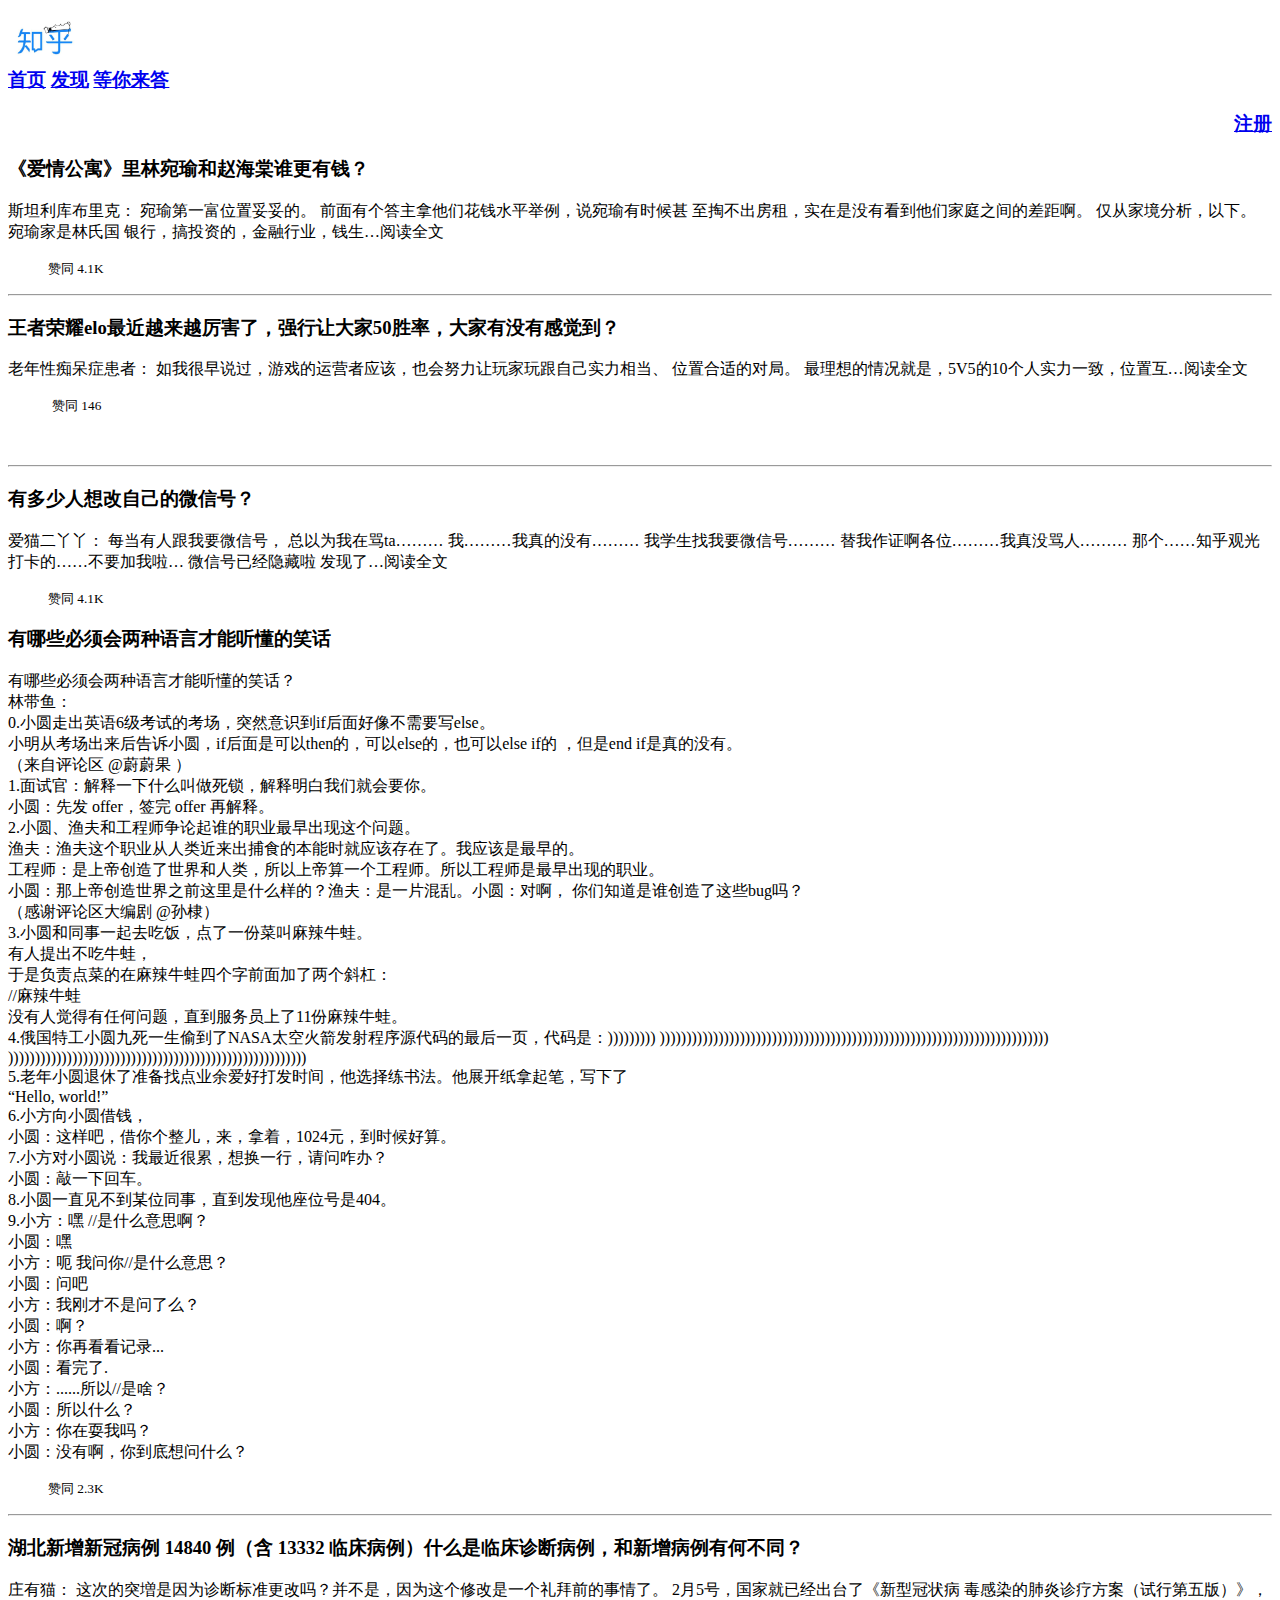
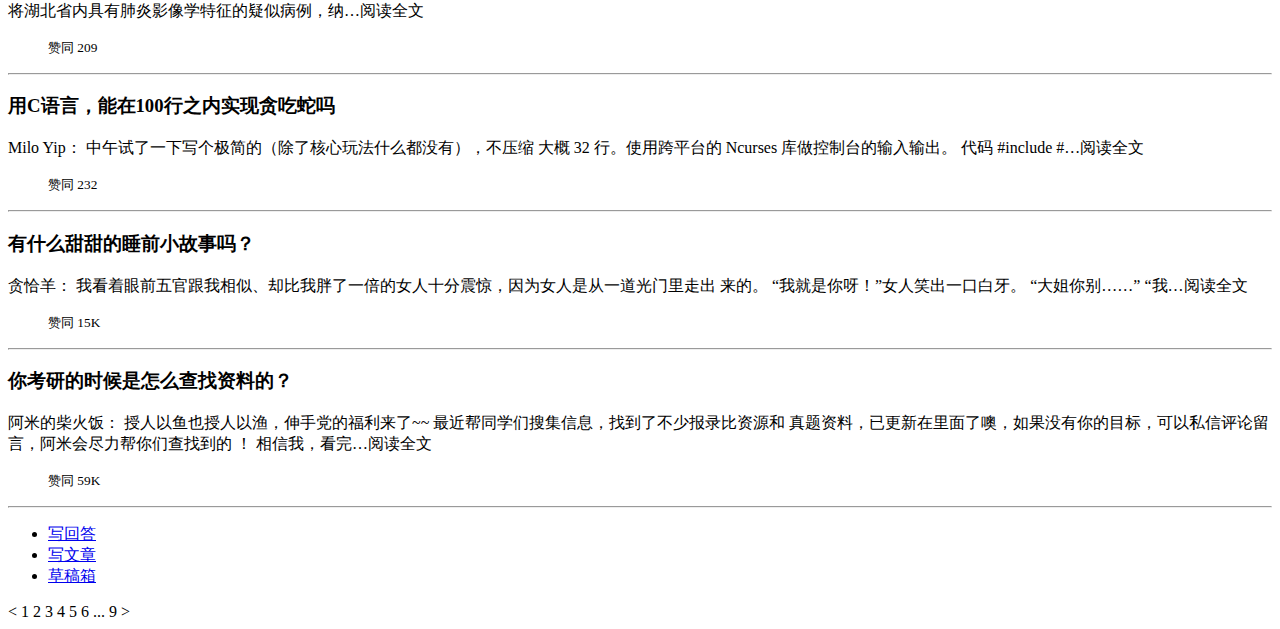
<file: lab2/index.html>
<!DOCTYPE html>
<html lang="en">
<head>
    <meta charset="UTF-8">
    <meta name="viewport" content="width=device-width, initial-scale=1.0">
    <title>知乎</title>
</head>
<body>
<header>
    <nav>
        <h3><a href="https://www.zhihu.com/">
            <img src="../lab1/images/zhihu_logo.jpeg" width="70" height="43">
        </a>
            <div>
                <a href="https://www.zhihu.com/">首页</a>
                <a href="https://www.zhihu.com/">发现</a>
                <a href="https://www.zhihu.com/">等你来答</a>
            </div>
        </h3>
        <div>
            <div>
                <h3 align=" right "><a href="register.html">注册</a></h3>
            </div>
        </div>
    </nav>
</header>

<section>
    <h3>《爱情公寓》里林宛瑜和赵海棠谁更有钱？</h3>
    <p>
        斯坦利库布里克： 宛瑜第一富位置妥妥的。 前面有个答主拿他们花钱水平举例，说宛瑜有时候甚
        至掏不出房租，实在是没有看到他们家庭之间的差距啊。 仅从家境分析，以下。 宛瑜家是林氏国
        银行，搞投资的，金融行业，钱生…阅读全文
    <blockquote>
        <small>赞同 4.1K​ </small>
    </blockquote>
</section>
<hr>

<section>
    <h3>王者荣耀elo最近越来越厉害了，强行让大家50胜率，大家有没有感觉到？</h3>
    <p>
        老年性痴呆症患者： 如我很早说过，游戏的运营者应该，也会努力让玩家玩跟自己实力相当、
        位置合适的对局。 最理想的情况就是，5V5的10个人实力一致，位置互…阅读全文​<br>
    <blockquote>
        ​       <small>赞同 146 </small>
    </blockquote>

    ​</p>
</section>
<hr>
<section>
    <h3>有多少人想改自己的微信号？</h3>
    <p>
        爱猫二丫丫： 每当有人跟我要微信号， 总以为我在骂ta……… 我………我真的没有……… 我学生找我要微信号………
        替我作证啊各位………我真没骂人……… 那个……知乎观光打卡的……不要加我啦…
        微信号已经隐藏啦 发现了…阅读全文​<br>
    <blockquote>
        <small>赞同 4.1K​</small>
    </blockquote>
    </p>
</section>

<section>
    <h3>有哪些必须会两种语言才能听懂的笑话</h3>
    <p>
        有哪些必须会两种语言才能听懂的笑话？<br>
        林带鱼：<br>
        0.小圆走出英语6级考试的考场，突然意识到if后面好像不需要写else。<br>
        小明从考场出来后告诉小圆，if后面是可以then的，可以else的，也可以else if的
        ，但是end if是真的没有。<br>
        （来自评论区 @蔚蔚果 ）<br>
        1.面试官：解释一下什么叫做死锁，解释明白我们就会要你。<br>
        小圆：先发 offer，签完 offer 再解释。<br>
        2.小圆、渔夫和工程师争论起谁的职业最早出现这个问题。<br>
        渔夫：渔夫这个职业从人类近来出捕食的本能时就应该存在了。我应该是最早的。<br>
        工程师：是上帝创造了世界和人类，所以上帝算一个工程师。所以工程师是最早出现的职业。<br>
        小圆：那上帝创造世界之前这里是什么样的？渔夫：是一片混乱。小圆：对啊，
        你们知道是谁创造了这些bug吗？<br>
        （感谢评论区大编剧 @孙棣）<br>
        3.小圆和同事一起去吃饭，点了一份菜叫麻辣牛蛙。<br>
        有人提出不吃牛蛙，<br>
        于是负责点菜的在麻辣牛蛙四个字前面加了两个斜杠：<br>
        //麻辣牛蛙<br>
        没有人觉得有任何问题，直到服务员上了11份麻辣牛蛙。<br>
        4.俄国特工小圆九死一生偷到了NASA太空火箭发射程序源代码的最后一页，代码是：)))))))))
        )))))))))))))))))))))))))))))))))))))))))))))))))))))))))))))))))))))))))
        ))))))))))))))))))))))))))))))))))))))))))))))))))))))))<br>
        5.老年小圆退休了准备找点业余爱好打发时间，他选择练书法。他展开纸拿起笔，写下了<br>
        “Hello, world!”<br>
        6.小方向小圆借钱，<br>
        小圆：这样吧，借你个整儿，来，拿着，1024元，到时候好算。<br>
        7.小方对小圆说：我最近很累，想换一行，请问咋办？<br>
        小圆：敲一下回车。<br>
        8.小圆一直见不到某位同事，直到发现他座位号是404。<br>
        9.小方：嘿 //是什么意思啊？<br>
        小圆：嘿<br>
        小方：呃 我问你//是什么意思？<br>
        小圆：问吧<br>
        小方：我刚才不是问了么？<br>
        小圆：啊？<br>
        小方：你再看看记录...<br>
        小圆：看完了.<br>
        小方：......所以//是啥？<br>
        小圆：所以什么？<br>
        小方：你在耍我吗？<br>
        小圆：没有啊，你到底想问什么？<br>
    <blockquote>
        ​<small>赞同 2.3K​</small>
    </blockquote>
    </p>
</section>
<hr>

<section>
    <h3>湖北新增新冠病例 14840 例（含 13332 临床病例）什么是临床诊断病例，和新增病例有何不同？</h3>
    <p>
        庄有猫： 这次的突増是因为诊断标准更改吗？并不是，因为这个修改是一个礼拜前的事情了。 2月5号，国家就已经出台了《新型冠状病
        毒感染的肺炎诊疗方案（试行第五版）》，将湖北省内具有肺炎影像学特征的疑似病例，纳…阅读全文​
    </p>
    <blockquote>
        <small>赞同 209​</small>
    </blockquote>
</section>
<hr>

<section>
    <h3>用C语言，能在100行之内实现贪吃蛇吗</h3>
    <p>
        Milo Yip： 中午试了一下写个极简的（除了核心玩法什么都没有），不压缩
        大概 32 行。使用跨平台的 Ncurses 库做控制台的输入输出。 代码 #include <curses.h> #…阅读全文​
    </p>
    <blockquote>
        <small>赞同 232</small>
    </blockquote>
</section>
<hr>

<section>
    <h3>有什么甜甜的睡前小故事吗？</h3>
    <p>
        贪恰羊： 我看着眼前五官跟我相似、却比我胖了一倍的女人十分震惊，因为女人是从一道光门里走出
        来的。 “我就是你呀！”女人笑出一口白牙。 “大姐你别……” “我…阅读全文​
    </p>
    <blockquote>
        <small>赞同 15K</small>
    </blockquote>
</section>
<hr>

<section>
    <h3>你考研的时候是怎么查找资料的？</h3>
    <p>阿米的柴火饭： 授人以鱼也授人以渔，伸手党的福利来了~~ 最近帮同学们搜集信息，找到了不少报录比资源和
        真题资料，已更新在里面了噢，如果没有你的目标，可以私信评论留言，阿米会尽力帮你们查找到的
        ！ 相信我，看完…阅读全文​</p>
    <blockquote>
        <small>赞同 59K</small>
    </blockquote>
</section>
<hr>

<aside>
    <div>
        <ul>
            <li><a href="https://www.zhihu.com/creator/featured-question/knowled
            ge-plan">写回答</a></li>
            <li><a href="https://zhuanlan.zhihu.com/write">写文章</a></li>
            <li><a href="https://www.zhihu.com/draft?type=answer">草稿箱</a></li>
    </div>
</aside>


< <span>1</span> 2 3 4 5 6 ... 9 >

</body>
</html>
</file>
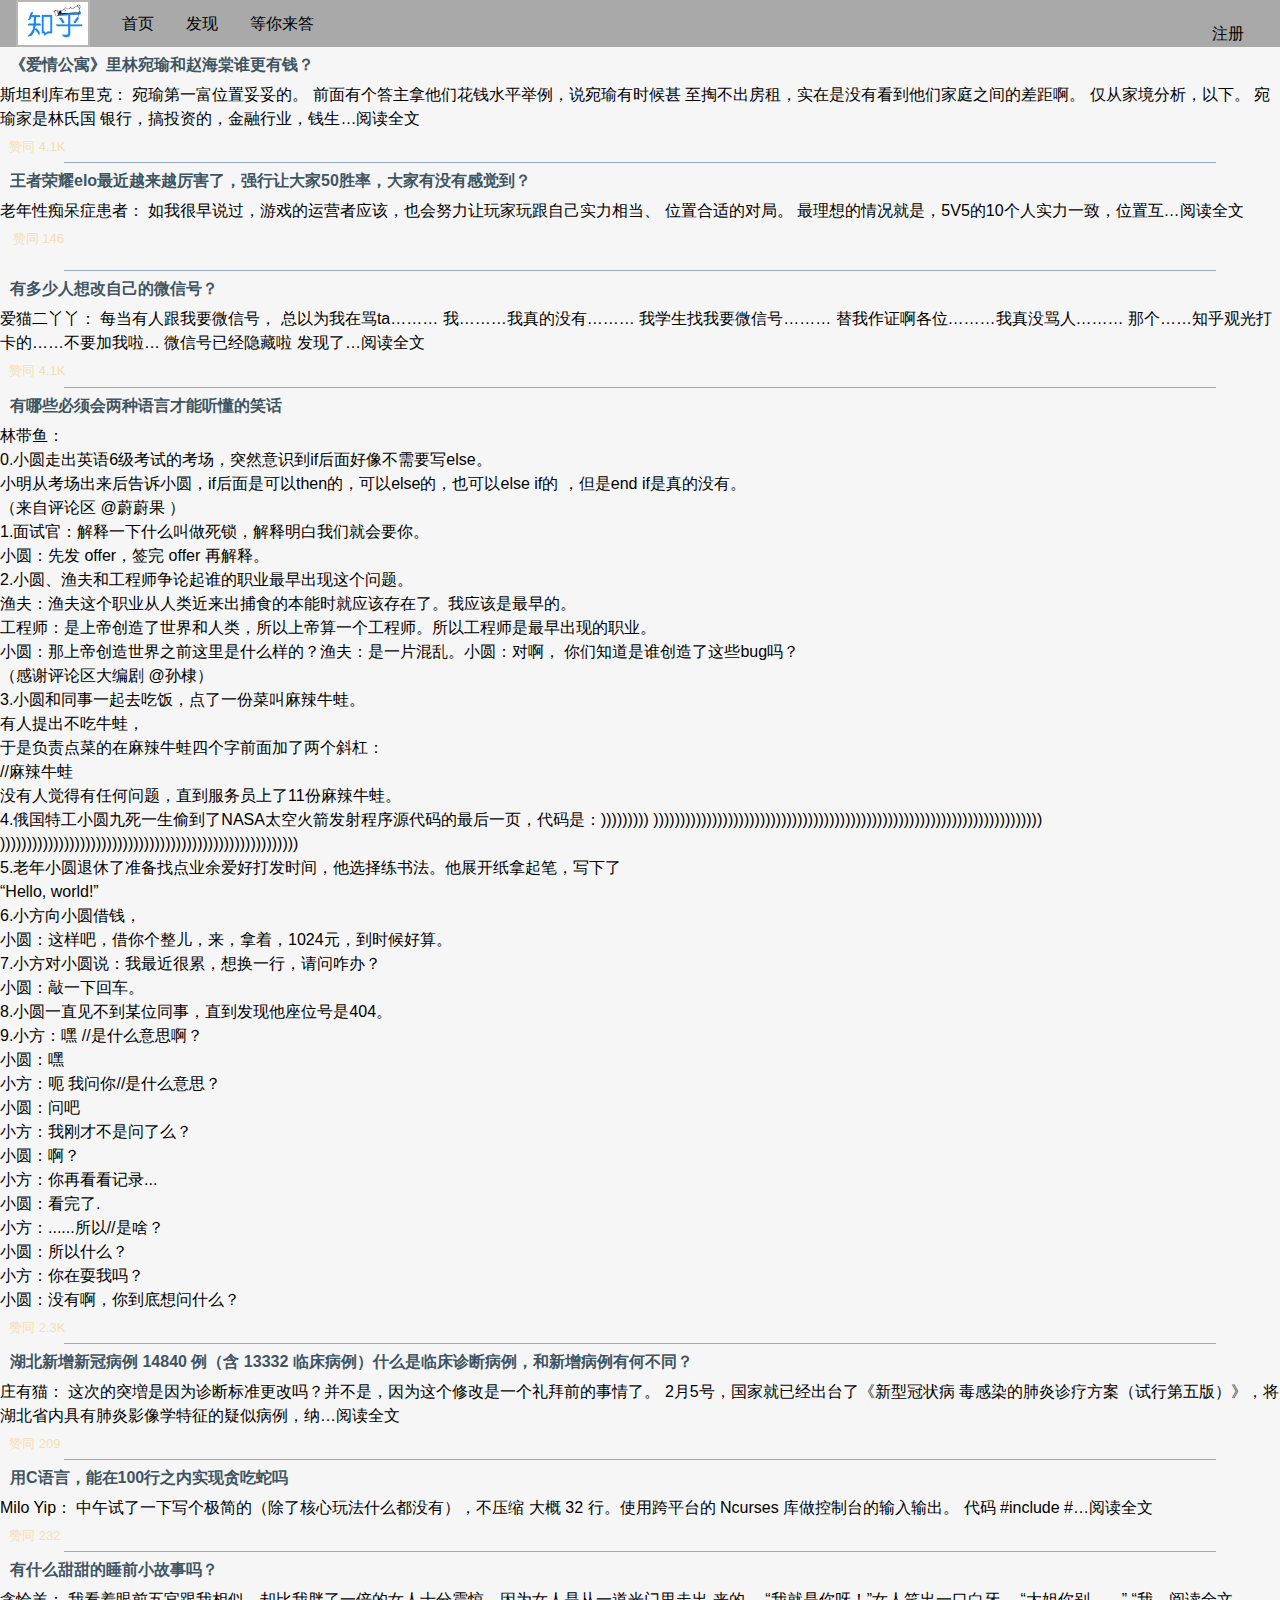
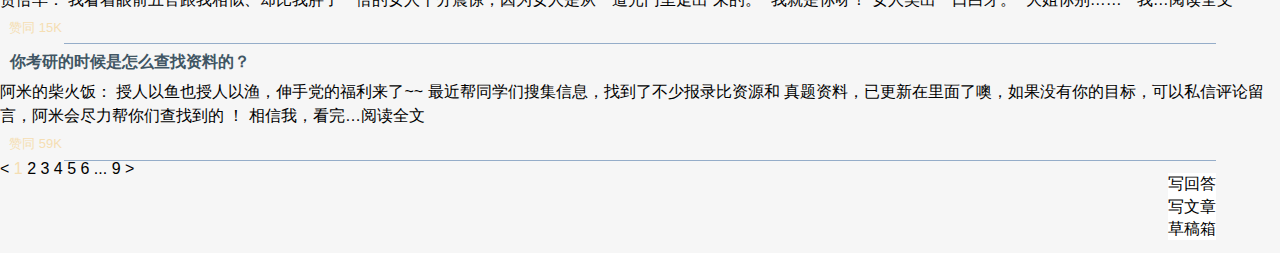
<file: lab3/index.html>
<!DOCTYPE html>
<html lang="en">
<head>
    <meta charset="UTF-8">
    <meta name="viewport" content="width=device-width, initial-scale=1.0">
    <link type="text/css" rel="stylesheet" href="css/reset.css">
    <link type="text/css" rel="stylesheet" href="css/index.css">
    <title>知乎</title>
</head>
<header>
    <div>
        <nav>
            <ul>
                <li class="left">
                    <a href="https://www.zhihu.com/">
                    <img src="../lab3/images/zhihu_logo.jpeg" width="70" height="43">
                    </a>
                </li>
                <li class="left">
                        <a href="https://www.zhihu.com/">首页</a>
                </li>
                <li class="left">
                        <a href="https://www.zhihu.com/">发现</a>
                </li>
                <li class="left">
                        <a href="https://www.zhihu.com/">等你来答</a>
                </li>

                <li class="right">
                    <h3 class="right"><a href="register.html">注册</a></h3>
                </li>
            </ul>
        </nav>
    </div>
</header>
<body>
<div>
<section>
    <h3>《爱情公寓》里林宛瑜和赵海棠谁更有钱？</h3>
    <p>
        斯坦利库布里克： 宛瑜第一富位置妥妥的。 前面有个答主拿他们花钱水平举例，说宛瑜有时候甚
        至掏不出房租，实在是没有看到他们家庭之间的差距啊。 仅从家境分析，以下。 宛瑜家是林氏国
        银行，搞投资的，金融行业，钱生…阅读全文<br>
    <blockquote>
        <small>赞同 4.1K​ </small>
    </blockquote>
    </p>
</section>
</div>
<hr>

<div>
<section>
    <h3>王者荣耀elo最近越来越厉害了，强行让大家50胜率，大家有没有感觉到？</h3>
    <p>
        老年性痴呆症患者： 如我很早说过，游戏的运营者应该，也会努力让玩家玩跟自己实力相当、
        位置合适的对局。 最理想的情况就是，5V5的10个人实力一致，位置互…阅读全文​<br>
    <blockquote>
        ​       <small>赞同 146 </small>
    </blockquote>
    ​</p>
</section>
<hr>
</div>

<div>
<section>
    <h3>有多少人想改自己的微信号？</h3>
    <p>
        爱猫二丫丫： 每当有人跟我要微信号， 总以为我在骂ta……… 我………我真的没有……… 我学生找我要微信号………
        替我作证啊各位………我真没骂人……… 那个……知乎观光打卡的……不要加我啦…
        微信号已经隐藏啦 发现了…阅读全文​<br>
    <blockquote>
        <small>赞同 4.1K​</small>
    </blockquote>
    </p>
</section>
<hr>
</div>

<div>
<section>
    <h3>有哪些必须会两种语言才能听懂的笑话</h3>
    <p>
        林带鱼：<br>
        0.小圆走出英语6级考试的考场，突然意识到if后面好像不需要写else。<br>
        小明从考场出来后告诉小圆，if后面是可以then的，可以else的，也可以else if的
        ，但是end if是真的没有。<br>
        （来自评论区 @蔚蔚果 ）<br>
        1.面试官：解释一下什么叫做死锁，解释明白我们就会要你。<br>
        小圆：先发 offer，签完 offer 再解释。<br>
        2.小圆、渔夫和工程师争论起谁的职业最早出现这个问题。<br>
        渔夫：渔夫这个职业从人类近来出捕食的本能时就应该存在了。我应该是最早的。<br>
        工程师：是上帝创造了世界和人类，所以上帝算一个工程师。所以工程师是最早出现的职业。<br>
        小圆：那上帝创造世界之前这里是什么样的？渔夫：是一片混乱。小圆：对啊，
        你们知道是谁创造了这些bug吗？<br>
        （感谢评论区大编剧 @孙棣）<br>
        3.小圆和同事一起去吃饭，点了一份菜叫麻辣牛蛙。<br>
        有人提出不吃牛蛙，<br>
        于是负责点菜的在麻辣牛蛙四个字前面加了两个斜杠：<br>
        //麻辣牛蛙<br>
        没有人觉得有任何问题，直到服务员上了11份麻辣牛蛙。<br>
        4.俄国特工小圆九死一生偷到了NASA太空火箭发射程序源代码的最后一页，代码是：)))))))))
        )))))))))))))))))))))))))))))))))))))))))))))))))))))))))))))))))))))))))
        ))))))))))))))))))))))))))))))))))))))))))))))))))))))))<br>
        5.老年小圆退休了准备找点业余爱好打发时间，他选择练书法。他展开纸拿起笔，写下了<br>
        “Hello, world!”<br>
        6.小方向小圆借钱，<br>
        小圆：这样吧，借你个整儿，来，拿着，1024元，到时候好算。<br>
        7.小方对小圆说：我最近很累，想换一行，请问咋办？<br>
        小圆：敲一下回车。<br>
        8.小圆一直见不到某位同事，直到发现他座位号是404。<br>
        9.小方：嘿 //是什么意思啊？<br>
        小圆：嘿<br>
        小方：呃 我问你//是什么意思？<br>
        小圆：问吧<br>
        小方：我刚才不是问了么？<br>
        小圆：啊？<br>
        小方：你再看看记录...<br>
        小圆：看完了.<br>
        小方：......所以//是啥？<br>
        小圆：所以什么？<br>
        小方：你在耍我吗？<br>
        小圆：没有啊，你到底想问什么？<br>
    <blockquote>
        ​<small>赞同 2.3K​</small>
    </blockquote>
    </p>
</section>
<hr>
</div>

<div>
<section>
    <h3>湖北新增新冠病例 14840 例（含 13332 临床病例）什么是临床诊断病例，和新增病例有何不同？</h3>
    <p>
        庄有猫： 这次的突増是因为诊断标准更改吗？并不是，因为这个修改是一个礼拜前的事情了。 2月5号，国家就已经出台了《新型冠状病
        毒感染的肺炎诊疗方案（试行第五版）》，将湖北省内具有肺炎影像学特征的疑似病例，纳…阅读全文​
    </p>
    <blockquote>
        <small>赞同 209​</small>
    </blockquote>
</section>
<hr>
</div>

<div>
<section>
    <h3>用C语言，能在100行之内实现贪吃蛇吗</h3>
    <p>
        Milo Yip： 中午试了一下写个极简的（除了核心玩法什么都没有），不压缩
        大概 32 行。使用跨平台的 Ncurses 库做控制台的输入输出。 代码 #include <curses.h> #…阅读全文​
    </p>
    <blockquote>
        <small>赞同 232</small>
    </blockquote>
</section>
<hr>

<section>
    <h3>有什么甜甜的睡前小故事吗？</h3>
    <p>
        贪恰羊： 我看着眼前五官跟我相似、却比我胖了一倍的女人十分震惊，因为女人是从一道光门里走出
        来的。 “我就是你呀！”女人笑出一口白牙。 “大姐你别……” “我…阅读全文​
    </p>
    <blockquote>
        <small>赞同 15K</small>
    </blockquote>
</section>
<hr>
</div>

<div>
<section>
    <h3>你考研的时候是怎么查找资料的？</h3>
    <p>阿米的柴火饭： 授人以鱼也授人以渔，伸手党的福利来了~~ 最近帮同学们搜集信息，找到了不少报录比资源和
        真题资料，已更新在里面了噢，如果没有你的目标，可以私信评论留言，阿米会尽力帮你们查找到的
        ！ 相信我，看完…阅读全文​</p>
    <blockquote>
        <small>赞同 59K</small>
    </blockquote>
</section>
<hr>
<div>

<aside>
    <div>
        <ul>
            <li><a href="https://www.zhihu.com/creator/featured-question/knowled
            ge-plan">写回答</a></li>
            <li><a href="https://zhuanlan.zhihu.com/write">写文章</a></li>
            <li><a href="https://www.zhihu.com/draft?type=answer">草稿箱</a></li>
    </div>
</aside>


< <span>1</span> 2 3 4 5 6 ... 9 >

</body>
</html>
</file>
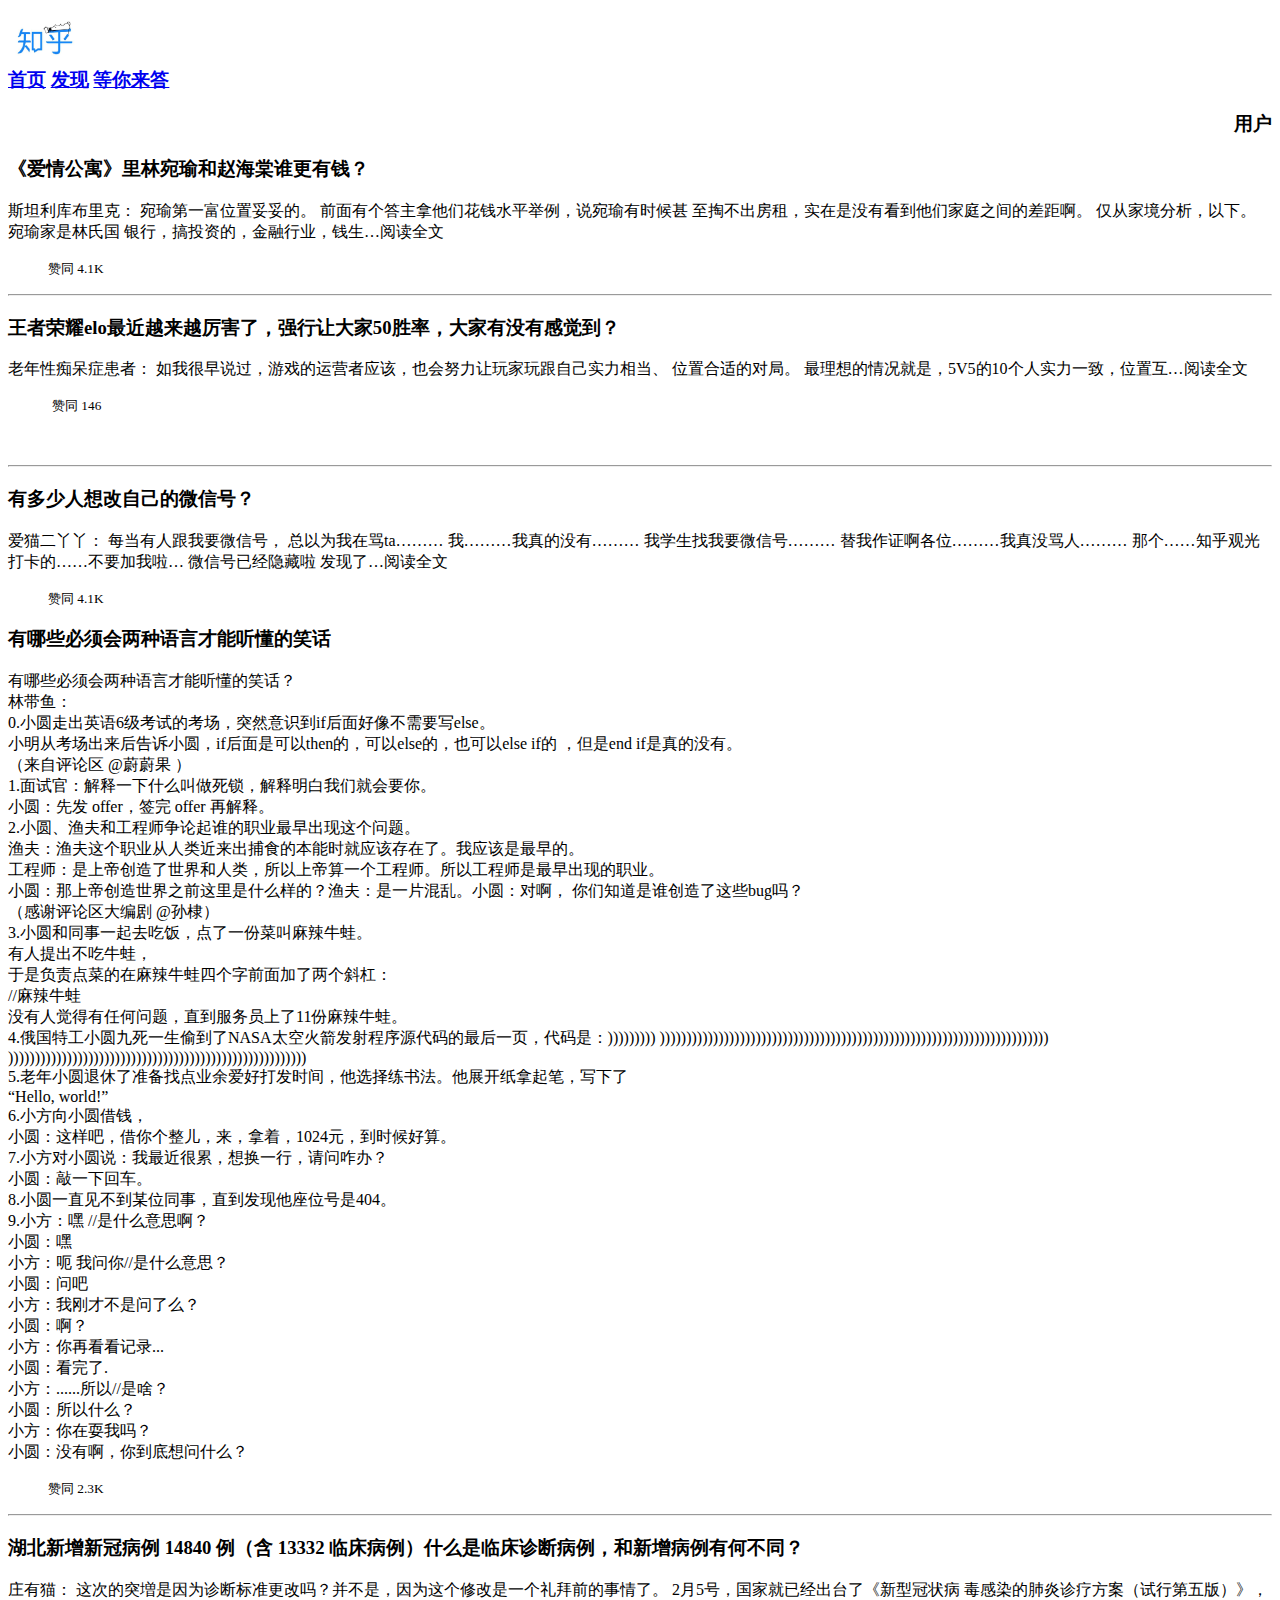
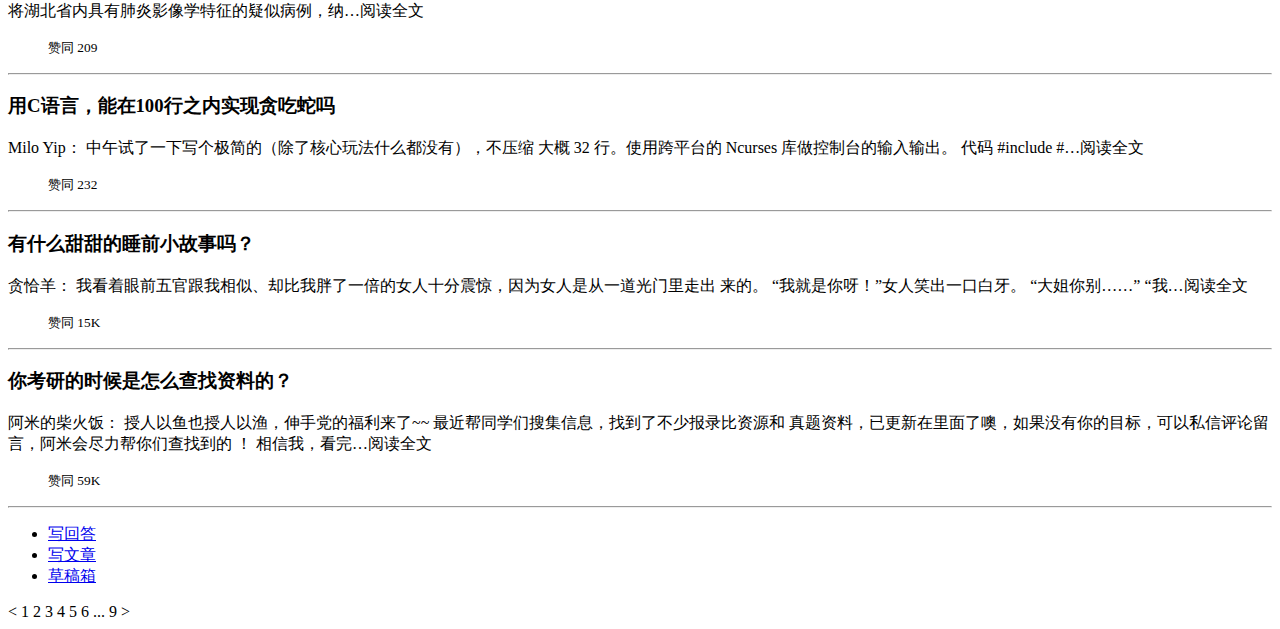
<file: lab1/lab1.html>
<!DOCTYPE html>
<html lang="en">
<head>
    <meta charset="UTF-8">
    <meta name="viewport" content="width=device-width, initial-scale=1.0">
    <title>知乎</title>
</head>
<body>
<header>
    <nav>
        <h3><a href="https://www.zhihu.com/">
            <img src="../lab1/images/zhihu_logo.jpeg" width="70" height="43">
        </a>
            <div>
                <a href="https://www.zhihu.com/">首页</a>
                <a href="https://www.zhihu.com/">发现</a>
                <a href="https://www.zhihu.com/">等你来答</a>
            </div>
        </h3>
        <div>
            <div>
            <h3 align=" right ">用户</h3>
            </div>
        </div>
    </nav>
</header>

<section>
    <h3>《爱情公寓》里林宛瑜和赵海棠谁更有钱？</h3>
    <p>
        斯坦利库布里克： 宛瑜第一富位置妥妥的。 前面有个答主拿他们花钱水平举例，说宛瑜有时候甚
        至掏不出房租，实在是没有看到他们家庭之间的差距啊。 仅从家境分析，以下。 宛瑜家是林氏国
        银行，搞投资的，金融行业，钱生…阅读全文
    <blockquote>
    <small>赞同 4.1K​ </small>
    </blockquote>
</section>
<hr>

<section>
    <h3>王者荣耀elo最近越来越厉害了，强行让大家50胜率，大家有没有感觉到？</h3>
    <p>
        老年性痴呆症患者： 如我很早说过，游戏的运营者应该，也会努力让玩家玩跟自己实力相当、
        位置合适的对局。 最理想的情况就是，5V5的10个人实力一致，位置互…阅读全文​<br>
        <blockquote>
    ​       <small>赞同 146 </small>
        </blockquote>

    ​</p>
</section>
<hr>
<section>
    <h3>有多少人想改自己的微信号？</h3>
    <p>
        爱猫二丫丫： 每当有人跟我要微信号， 总以为我在骂ta……… 我………我真的没有……… 我学生找我要微信号………
        替我作证啊各位………我真没骂人……… 那个……知乎观光打卡的……不要加我啦…
        微信号已经隐藏啦 发现了…阅读全文​<br>
        <blockquote>
           <small>赞同 4.1K​</small>
        </blockquote>
    </p>
</section>

<section>
    <h3>有哪些必须会两种语言才能听懂的笑话</h3>
    <p>
        有哪些必须会两种语言才能听懂的笑话？<br>
        林带鱼：<br>
        0.小圆走出英语6级考试的考场，突然意识到if后面好像不需要写else。<br>
        小明从考场出来后告诉小圆，if后面是可以then的，可以else的，也可以else if的
        ，但是end if是真的没有。<br>
        （来自评论区 @蔚蔚果 ）<br>
        1.面试官：解释一下什么叫做死锁，解释明白我们就会要你。<br>
        小圆：先发 offer，签完 offer 再解释。<br>
        2.小圆、渔夫和工程师争论起谁的职业最早出现这个问题。<br>
        渔夫：渔夫这个职业从人类近来出捕食的本能时就应该存在了。我应该是最早的。<br>
        工程师：是上帝创造了世界和人类，所以上帝算一个工程师。所以工程师是最早出现的职业。<br>
        小圆：那上帝创造世界之前这里是什么样的？渔夫：是一片混乱。小圆：对啊，
        你们知道是谁创造了这些bug吗？<br>
        （感谢评论区大编剧 @孙棣）<br>
        3.小圆和同事一起去吃饭，点了一份菜叫麻辣牛蛙。<br>
        有人提出不吃牛蛙，<br>
        于是负责点菜的在麻辣牛蛙四个字前面加了两个斜杠：<br>
        //麻辣牛蛙<br>
        没有人觉得有任何问题，直到服务员上了11份麻辣牛蛙。<br>
        4.俄国特工小圆九死一生偷到了NASA太空火箭发射程序源代码的最后一页，代码是：)))))))))
        )))))))))))))))))))))))))))))))))))))))))))))))))))))))))))))))))))))))))
        ))))))))))))))))))))))))))))))))))))))))))))))))))))))))<br>
        5.老年小圆退休了准备找点业余爱好打发时间，他选择练书法。他展开纸拿起笔，写下了<br>
        “Hello, world!”<br>
        6.小方向小圆借钱，<br>
        小圆：这样吧，借你个整儿，来，拿着，1024元，到时候好算。<br>
        7.小方对小圆说：我最近很累，想换一行，请问咋办？<br>
        小圆：敲一下回车。<br>
        8.小圆一直见不到某位同事，直到发现他座位号是404。<br>
        9.小方：嘿 //是什么意思啊？<br>
        小圆：嘿<br>
        小方：呃 我问你//是什么意思？<br>
        小圆：问吧<br>
        小方：我刚才不是问了么？<br>
        小圆：啊？<br>
        小方：你再看看记录...<br>
        小圆：看完了.<br>
        小方：......所以//是啥？<br>
        小圆：所以什么？<br>
        小方：你在耍我吗？<br>
        小圆：没有啊，你到底想问什么？<br>
        <blockquote>
            ​<small>赞同 2.3K​</small>
        </blockquote>
    </p>
</section>
<hr>

<section>
    <h3>湖北新增新冠病例 14840 例（含 13332 临床病例）什么是临床诊断病例，和新增病例有何不同？</h3>
    <p>
        庄有猫： 这次的突増是因为诊断标准更改吗？并不是，因为这个修改是一个礼拜前的事情了。 2月5号，国家就已经出台了《新型冠状病
        毒感染的肺炎诊疗方案（试行第五版）》，将湖北省内具有肺炎影像学特征的疑似病例，纳…阅读全文​
    </p>
    <blockquote>
        <small>赞同 209​</small>
    </blockquote>
</section>
<hr>

<section>
    <h3>用C语言，能在100行之内实现贪吃蛇吗</h3>
    <p>
        Milo Yip： 中午试了一下写个极简的（除了核心玩法什么都没有），不压缩
        大概 32 行。使用跨平台的 Ncurses 库做控制台的输入输出。 代码 #include <curses.h> #…阅读全文​
    </p>
    <blockquote>
        <small>赞同 232</small>
    </blockquote>
</section>
<hr>

<section>
    <h3>有什么甜甜的睡前小故事吗？</h3>
    <p>
        贪恰羊： 我看着眼前五官跟我相似、却比我胖了一倍的女人十分震惊，因为女人是从一道光门里走出
        来的。 “我就是你呀！”女人笑出一口白牙。 “大姐你别……” “我…阅读全文​
    </p>
    <blockquote>
        <small>赞同 15K</small>
    </blockquote>
</section>
<hr>

<section>
    <h3>你考研的时候是怎么查找资料的？</h3>
    <p>阿米的柴火饭： 授人以鱼也授人以渔，伸手党的福利来了~~ 最近帮同学们搜集信息，找到了不少报录比资源和
    真题资料，已更新在里面了噢，如果没有你的目标，可以私信评论留言，阿米会尽力帮你们查找到的
        ！ 相信我，看完…阅读全文​</p>
    <blockquote>
        <small>赞同 59K</small>
    </blockquote>
</section>
<hr>

<aside>
    <div>
        <ul>
            <li><a href="https://www.zhihu.com/creator/featured-question/knowled
            ge-plan">写回答</a></li>
            <li><a href="https://zhuanlan.zhihu.com/write">写文章</a></li>
            <li><a href="https://www.zhihu.com/draft?type=answer">草稿箱</a></li>
    </div>
</aside>


< <span>1</span> 2 3 4 5 6 ... 9 >




</body>
</html>
</file>
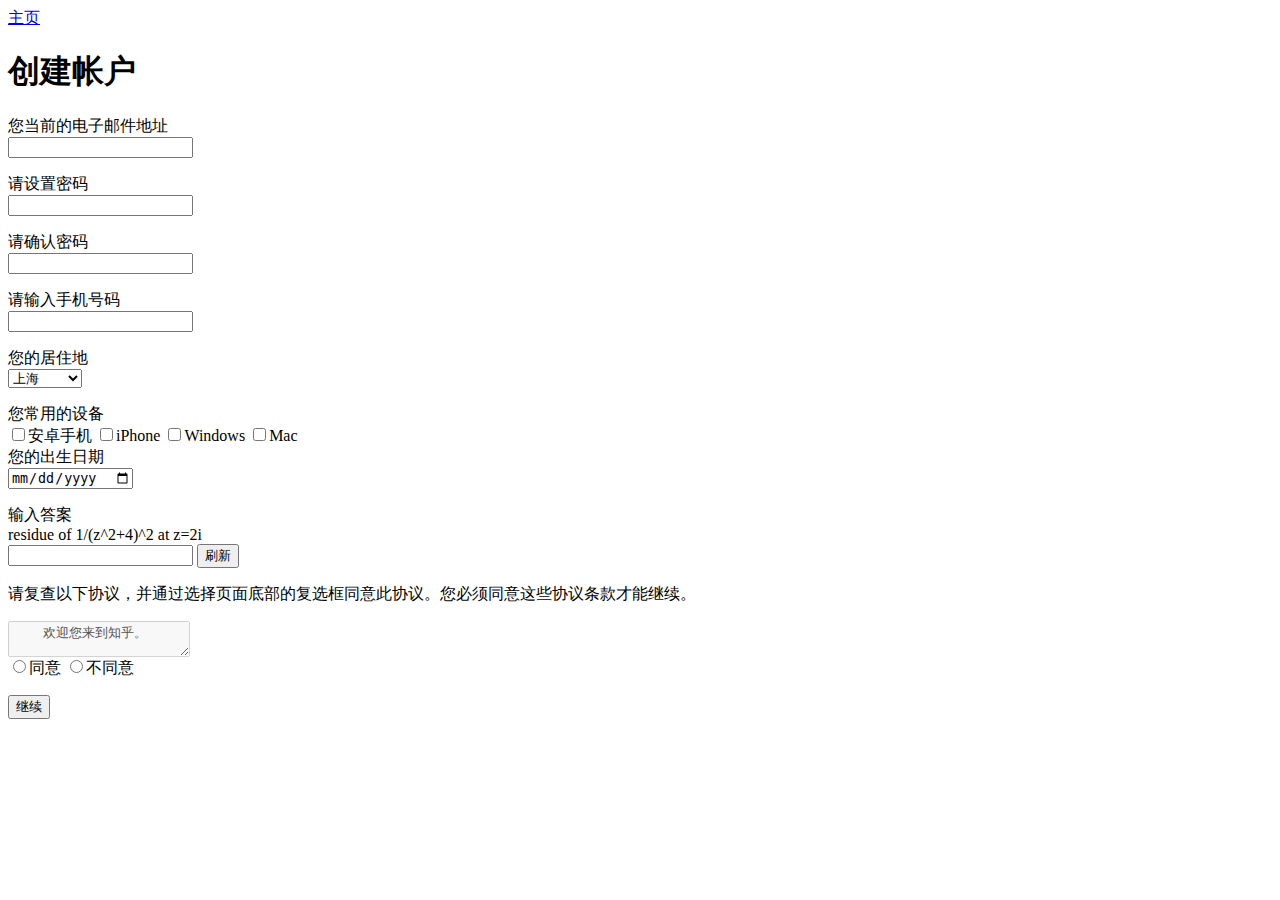
<file: lab2/register.html>
<html>
<head>
    <meta charset="utf8">
    <title>Register</title>
</head>
<body>
<header>
    <nav><a href="index.html">主页</a></nav>
</header>
<h1>创建帐户</h1>

<section>
<form action="#" method="GET">
    <p>
        您当前的电子邮件地址<br>
        <input type="email" name="email" pattern="^([^\x00-\x20\x22\x28\x29\x2c\x2e\x3a-\x3c\x3e\x40\x5b-\x5d\x7f-\xff]
        +|\x22([^\x0d\x22\x5c\x80-\xff]|\x5c[\x00-\x7f])*\x22)(\x2e([^\x00-\x20\x22\x28\x29\x2c\x2e\x3a-\x3c\x3e\x40\x5b
        -\x5d\x7f-\xff]+|\x22([^\x0d\x22\x5c\x80-\xff]|\x5c[\x00-\x7f])*\x22))*\x40([^\x00-\x20\x22\x28\x29\x2c\x2e\x3a-\x
        3c\x3e\x40\x5b-\x5d\x7f-\xff]+|\x5b([^\x0d\x5b-\x5d\x80-\xff]|\x5c[\x00-\x7f])*\x5d)(\x2e([^\x00-\x20\x22\x28\x29\x2c
        \x2e\x3a-\x3c\x3e\x40\x5b-\x5d\x7f-\xff]+|\x5b([^\x0d\x5b-\x5d\x80-\xff]|\x5c[\x00-\x7f])*\x5d))*(\.\w{2,})+$" required>
    </p>
    <p>
        请设置密码<br>
        <input type="password" name="password" pattern="([0-9]|[a-z]|[A-Z]){8,}" required = "required">
    </p>
    <p>
        请确认密码<br>
        <input type="password" name="repassword" pattern="([0-9]|[a-z]|[A-Z]){8,}" required = "required">
    </p>
    <p>
        请输入手机号码<br>
        <input type = "tel" name="tel" pattern="[1][0-9]{10}" required = "required">
    </p>
    <p>
        您的居住地<br>
        <select name = "area">
            <option value ="beijing">北京</option>
            <option value="guangzhou">广州</option>
            <option value="shanghai" selected = "selected" >上海</option>
            <option value="shenzhen">深圳</option>
            <option value="others">其他地方</option>
        </select>
    </p>
    <p>
        您常用的设备<br>
        <input type="checkbox" name="Android" value="Android">安卓手机
        <input type="checkbox" name="iPhone" value="iPhone">iPhone
        <input type="checkbox" name="Windows" value="Windows">Windows
        <input type="checkbox" name="Mac" value="Mac">Mac

        <br>

        您的出生日期<br>
        <input type="date" name="birthday" required = "required" pattern="(?:19|20)[0-9]{2}-(?:(?:0[1-9]|1[0-2])-(?:0[1
                                            -9]|1[0-9]|2[0-9])|(?:(?!02)(?:0[1-9]|1[0-2])-(?:30))|(?:(?:0[13578]|1[02])-31))">
    </p>

    <p>
        输入答案<br>
        residue of 1/(z^2+4)^2 at z=2i<br>
        <input type="text" name="captcha" required = "required">
        <input type="button" value="刷新">
    </p>
    <p>
        请复查以下协议，并通过选择页面底部的复选框同意此协议。您必须同意这些协议条款才能继续。
    </p>
    <textarea disabled="true">
    欢迎您来到知乎。

    请您仔细阅读以下条款，如果您对本协议的任何条款表示异议，您可以选择不进入知乎。当您注册成功，无论是进入知乎，还是在知乎上发布任何内容（即「内容」），均意味着您（即「用户」）完全接受本协议项下的全部条款。

    使用规则
    用户注册成功后，知乎将给予每个用户一个用户帐号及相应的密码，该用户帐号和密码由用户负责保管；用户应当对以其用户帐号进行的所有活动和事件负法律责任。
    用户须对在知乎的注册信息的真实性、合法性、有效性承担全部责任，用户不得冒充他人；不得利用他人的名义发布任何信息；不得恶意使用注册帐号导致其他用户误认；否则知乎有权立即停止提供服务，收回其帐号并由用户独自承担由此而产生的一切法律责任。
    用户直接或通过各类方式（如 RSS 源和站外 API 引用等）间接使用知乎服务和数据的行为，都将被视作已无条件接受本协议全部内容；若用户对本协议的任何条款存在异议，请停止使用知乎所提供的全部服务。
    知乎是一个信息分享、传播及获取的平台，用户通过知乎发表的信息为公开的信息，其他第三方均可以通过知乎获取用户发表的信息，用户对任何信息的发表即认可该信息为公开的信息，并单独对此行为承担法律责任；任何用户不愿被其他第三人获知的信息都不应该在知乎上进行发表。
    用户承诺不得以任何方式利用知乎直接或间接从事违反中国法律以及社会公德的行为，知乎有权对违反上述承诺的内容予以删除。
    用户不得利用知乎服务制作、上载、复制、发布、传播或者转载如下内容：

    反对宪法所确定的基本原则的；
    危害国家安全，泄露国家秘密，颠覆国家政权，破坏国家统一的；
    损害国家荣誉和利益的；
    煽动民族仇恨、民族歧视，破坏民族团结的；
    侮辱、滥用英烈形象，否定英烈事迹，美化粉饰侵略战争行为的；
    破坏国家宗教政策，宣扬邪教和封建迷信的；
    散布谣言，扰乱社会秩序，破坏社会稳定的；
    散布淫秽、色情、赌博、暴力、凶杀、恐怖或者教唆犯罪的；
    侮辱或者诽谤他人，侵害他人合法权益的；
    含有法律、行政法规禁止的其他内容的信息。
    所有用户同意遵守知乎社区管理规定（试行）和知乎视频服务协议（试行）。
    机构用户同意遵守知乎机构号服务协议，以及知乎机构号使用规范（试行）。
    知乎有权对用户使用知乎的情况进行审查和监督，如用户在使用知乎时违反任何上述规定，知乎或授权的人有权要求用户改正或直接采取一切必要的措施（包括但不限于更改或删除用户张贴的内容、暂停或终止用户使用知乎的权利）以减轻用户不当行为造成的影响。
    </textarea>
<br>
<input type="radio" value="agree" name="agree">同意
<input type="radio" value="disagree" name="agree">不同意
<p>
<input type="submit" value="继续" name="continue" formaction="#" formmethod="post">
</p>
</form>
</section>
</body>
</html>
</file>
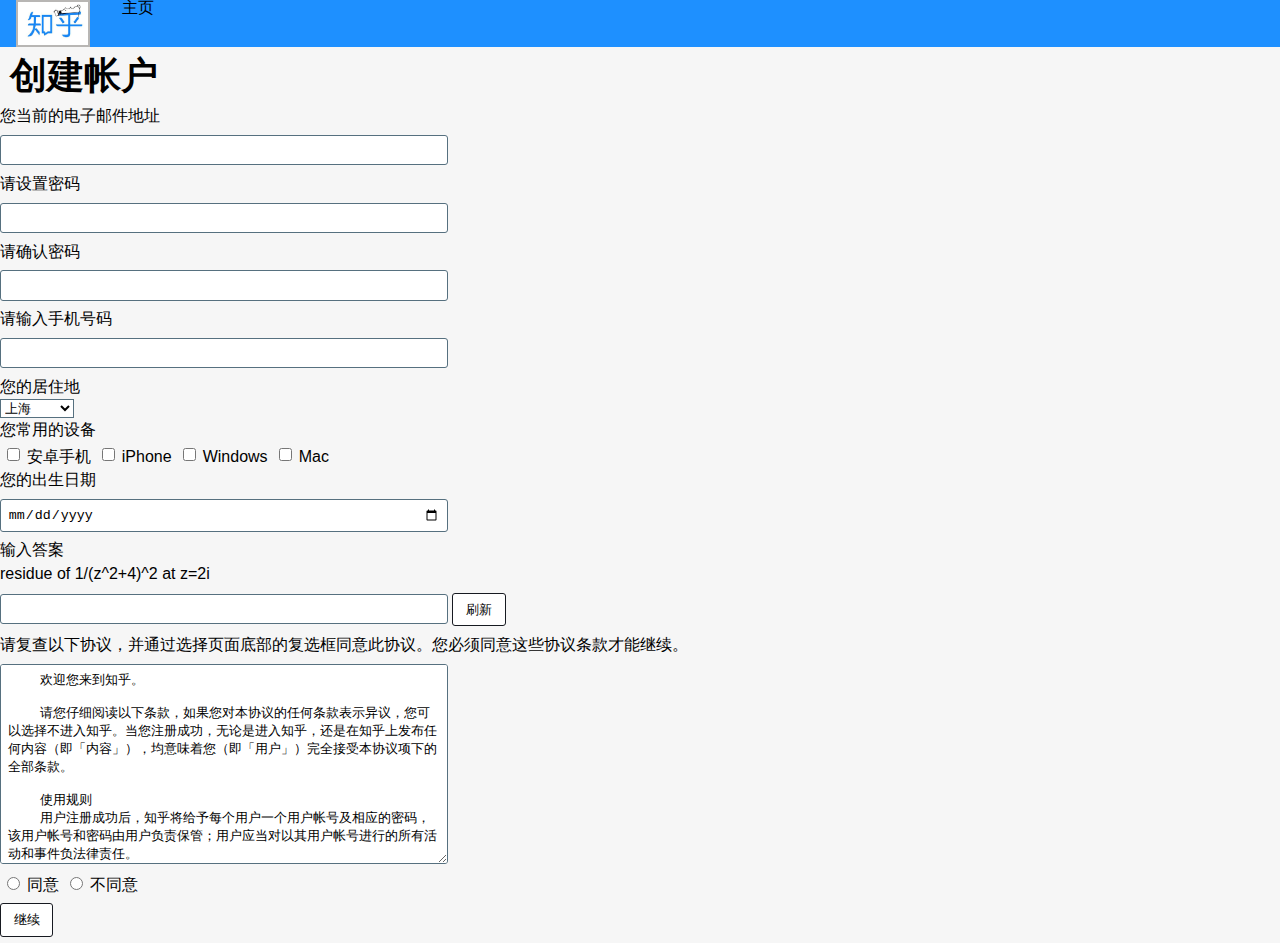
<file: lab3/register.html>
<html>
<head>
    <meta charset="utf8">
    <title>Register</title>
    <link rel="stylesheet" type="text/css" href="css/reset.css">
    <link rel="stylesheet" type="text/css" href="css/register.css">
</head>
<header>
    <nav>
        <ul>
            <li class="left"><img src="images/zhihu_logo.jpeg" name="zhihu" width="70" height="43"></li>
            <li class="left"><a href="index.html" >主页</a></li>
        </ul>
    </nav>
</header>
<body>
<div>
    <h1>创建帐户</h1>
</div>
<section>
    <div>
<form action="#" method="GET">
    <p>
        您当前的电子邮件地址<br>
        <input type="email" name="email" pattern="^([^\x00-\x20\x22\x28\x29\x2c\x2e\x3a-\x3c\x3e\x40\x5b-\x5d\x7f-\xff]
        +|\x22([^\x0d\x22\x5c\x80-\xff]|\x5c[\x00-\x7f])*\x22)(\x2e([^\x00-\x20\x22\x28\x29\x2c\x2e\x3a-\x3c\x3e\x40\x5b
        -\x5d\x7f-\xff]+|\x22([^\x0d\x22\x5c\x80-\xff]|\x5c[\x00-\x7f])*\x22))*\x40([^\x00-\x20\x22\x28\x29\x2c\x2e\x3a-\x
        3c\x3e\x40\x5b-\x5d\x7f-\xff]+|\x5b([^\x0d\x5b-\x5d\x80-\xff]|\x5c[\x00-\x7f])*\x5d)(\x2e([^\x00-\x20\x22\x28\x29\x2c
        \x2e\x3a-\x3c\x3e\x40\x5b-\x5d\x7f-\xff]+|\x5b([^\x0d\x5b-\x5d\x80-\xff]|\x5c[\x00-\x7f])*\x5d))*(\.\w{2,})+$"
               required >
    </p>
    <p>
        请设置密码<br>
        <input type="password" name="password" pattern="([0-9]|[a-z]|[A-Z]){8,}" required = "required">
    </p>
    <p>
        请确认密码<br>
        <input type="password" name="repassword" pattern="([0-9]|[a-z]|[A-Z]){8,}" required = "required">
    </p>
    <p>
        请输入手机号码<br>
        <input type = "tel" name="tel" pattern="[1][0-9]{10}" required = "required">
    </p>
    <p>
        您的居住地<br>
        <select name = "area">
            <option value ="beijing">北京</option>
            <option value="guangzhou">广州</option>
            <option value="shanghai" selected = "selected" >上海</option>
            <option value="shenzhen">深圳</option>
            <option value="others">其他地方</option>
        </select>
    </p>
    <p>
        您常用的设备<br>
        <input type="checkbox" name="Android" value="Android">安卓手机
        <input type="checkbox" name="iPhone" value="iPhone">iPhone
        <input type="checkbox" name="Windows" value="Windows">Windows
        <input type="checkbox" name="Mac" value="Mac">Mac

        <br>

        您的出生日期<br>
        <input type="date" name="birthday" required = "required" pattern="(?:19|20)[0-9]{2}-(?:(?:0[1-9]|1[0-2])-(?:0[1
                                            -9]|1[0-9]|2[0-9])|(?:(?!02)(?:0[1-9]|1[0-2])-(?:30))|(?:(?:0[13578]|1[02])-31))">
    </p>

    <p>
        输入答案<br>
        residue of 1/(z^2+4)^2 at z=2i<br>
        <input type="text" name="captcha" required = "required">
        <input type="button" value="刷新">
    </p>
    <p>
        请复查以下协议，并通过选择页面底部的复选框同意此协议。您必须同意这些协议条款才能继续。
    </p>
    <textarea disabled="true">
    欢迎您来到知乎。

    请您仔细阅读以下条款，如果您对本协议的任何条款表示异议，您可以选择不进入知乎。当您注册成功，无论是进入知乎，还是在知乎上发布任何内容（即「内容」），均意味着您（即「用户」）完全接受本协议项下的全部条款。

    使用规则
    用户注册成功后，知乎将给予每个用户一个用户帐号及相应的密码，该用户帐号和密码由用户负责保管；用户应当对以其用户帐号进行的所有活动和事件负法律责任。
    用户须对在知乎的注册信息的真实性、合法性、有效性承担全部责任，用户不得冒充他人；不得利用他人的名义发布任何信息；不得恶意使用注册帐号导致其他用户误认；否则知乎有权立即停止提供服务，收回其帐号并由用户独自承担由此而产生的一切法律责任。
    用户直接或通过各类方式（如 RSS 源和站外 API 引用等）间接使用知乎服务和数据的行为，都将被视作已无条件接受本协议全部内容；若用户对本协议的任何条款存在异议，请停止使用知乎所提供的全部服务。
    知乎是一个信息分享、传播及获取的平台，用户通过知乎发表的信息为公开的信息，其他第三方均可以通过知乎获取用户发表的信息，用户对任何信息的发表即认可该信息为公开的信息，并单独对此行为承担法律责任；任何用户不愿被其他第三人获知的信息都不应该在知乎上进行发表。
    用户承诺不得以任何方式利用知乎直接或间接从事违反中国法律以及社会公德的行为，知乎有权对违反上述承诺的内容予以删除。
    用户不得利用知乎服务制作、上载、复制、发布、传播或者转载如下内容：

    反对宪法所确定的基本原则的；
    危害国家安全，泄露国家秘密，颠覆国家政权，破坏国家统一的；
    损害国家荣誉和利益的；
    煽动民族仇恨、民族歧视，破坏民族团结的；
    侮辱、滥用英烈形象，否定英烈事迹，美化粉饰侵略战争行为的；
    破坏国家宗教政策，宣扬邪教和封建迷信的；
    散布谣言，扰乱社会秩序，破坏社会稳定的；
    散布淫秽、色情、赌博、暴力、凶杀、恐怖或者教唆犯罪的；
    侮辱或者诽谤他人，侵害他人合法权益的；
    含有法律、行政法规禁止的其他内容的信息。
    所有用户同意遵守知乎社区管理规定（试行）和知乎视频服务协议（试行）。
    机构用户同意遵守知乎机构号服务协议，以及知乎机构号使用规范（试行）。
    知乎有权对用户使用知乎的情况进行审查和监督，如用户在使用知乎时违反任何上述规定，知乎或授权的人有权要求用户改正或直接采取一切必要的措施（包括但不限于更改或删除用户张贴的内容、暂停或终止用户使用知乎的权利）以减轻用户不当行为造成的影响。
    </textarea>
<br>
<input type="radio" value="agree" name="agree">同意
<input type="radio" value="disagree" name="agree">不同意
<p>
<input type="submit" value="继续" name="continue" formaction="#" formmethod="post">
</p>
</form>
        </div>
</section>
</body>
</html>
</file>
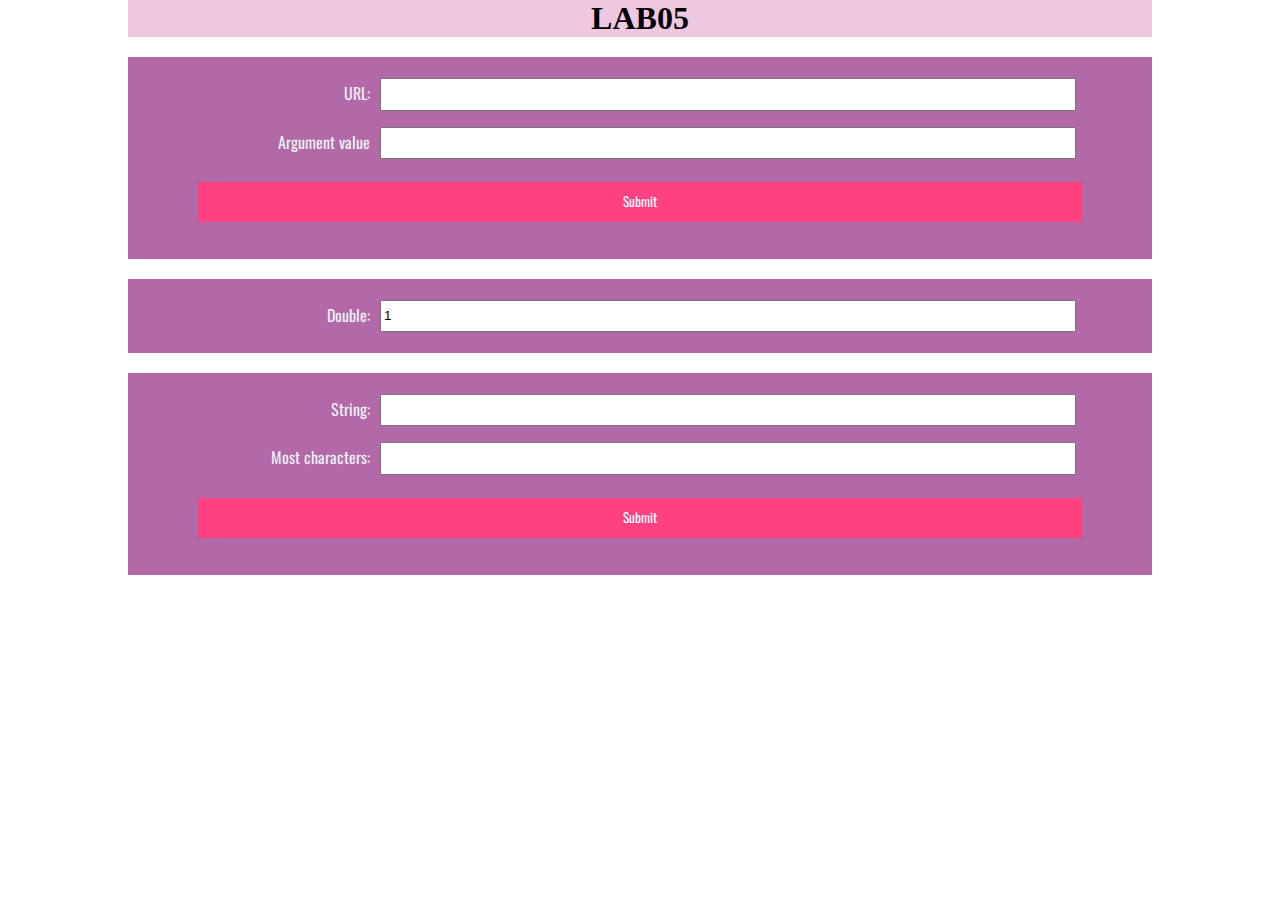
<file: lab5/lab05.html>
<!DOCTYPE html>
<html>
    <head>
        <meta charset="utf-8">
        <meta name="viewport" content="initial-scale=1.0,maximum-scale=1.0,width=device-width">
        <title>Lab05</title>
        <link href="lab05.css" rel="stylesheet">
    </head>
    <body>
        <!--header-->
        <div class="header" >
            <div id="nav">
                <h1>LAB05</h1>
            </div>
        </div>
        <!--form-->
        <form>
            <div class="item">
                <div>
                    <label for="url">URL:</label>
                    <input type="text" id="url"/>
                </div>
                <div>
                    <label for="url-result">Argument value</label>
                    <input type="text" id="url-result"/>
                </div>
                <div>
                    <button type="button" id="url_submit">Submit</button>
                </div>
            </div>
            <div class="item">
                <label for="mul">Double:</label>
                <input type="text" id="mul"/>
            </div>
            <div class="item">
                <div>
                    <label for="most">String:</label>
                    <input type="text" id="most"/>
                </div>
                <div>
                    <label for="most-result">Most characters:</label>
                    <input type="text" id="most-result"/>
                </div>
                <div>
                    <button type="button" id="most_submit">Submit</button>
                </div>
            </div>
        </form>
    </body>
</html>
<script src="lab05.js"></script>
</file>
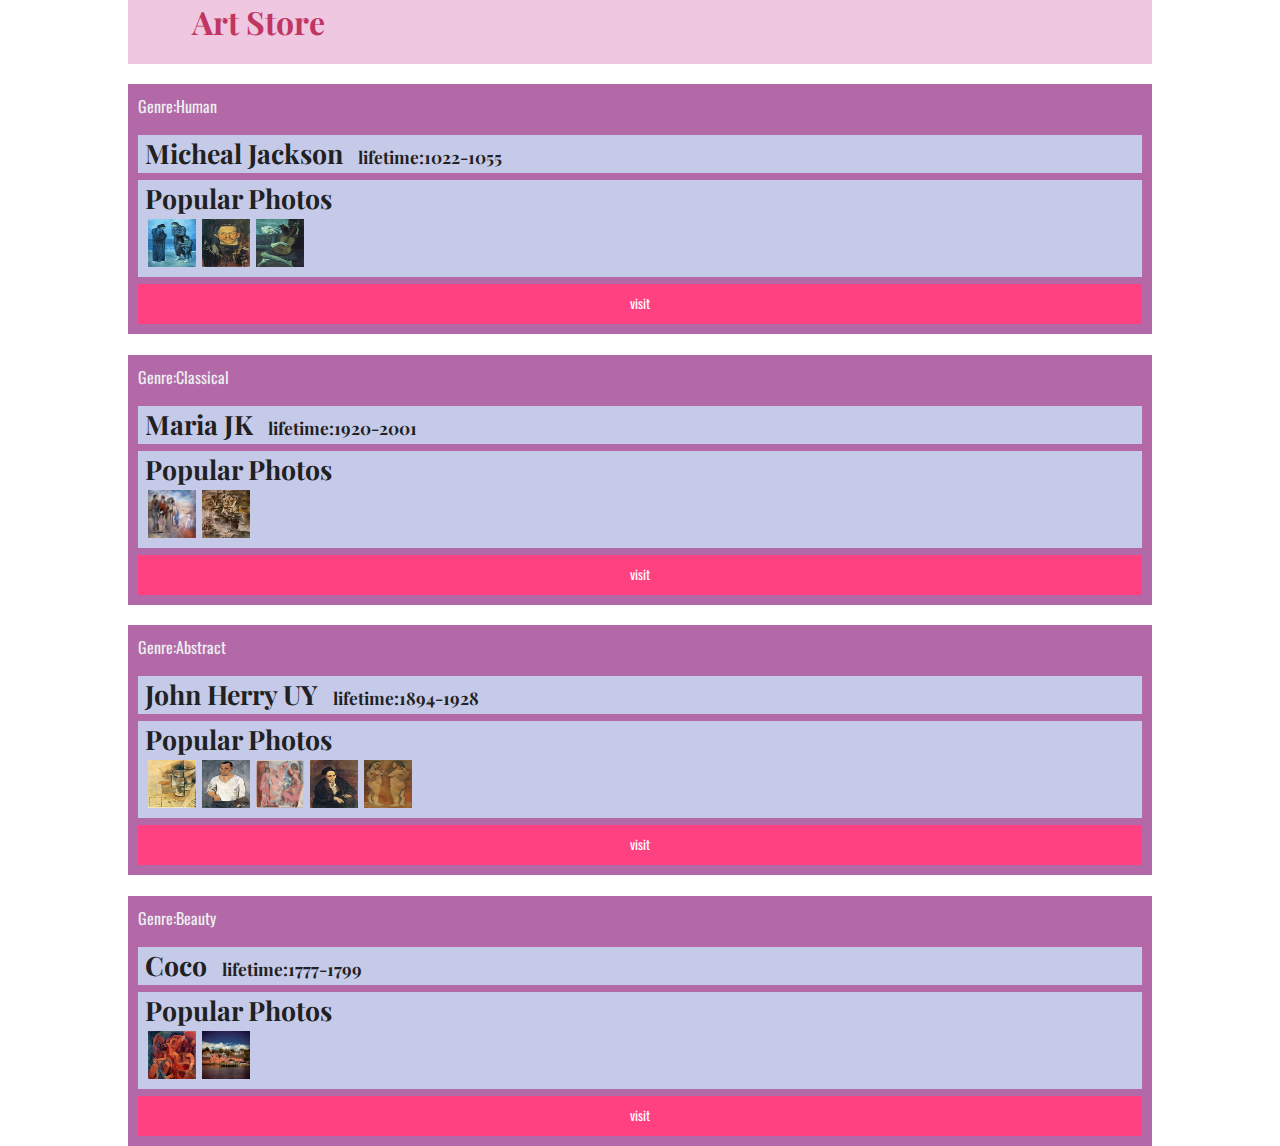
<file: lab7/lab07.html>
<!DOCTYPE html>
<html>
<head>
    <meta charset="utf-8">
    <meta name="viewport" content="initial-scale=1.0,maximum-scale=1.0,width=device-width">
    <title>Lab07</title>
    <link href="lab07.css" rel="stylesheet">
</head>
<body>
<!--header-->
<div class="header" >
    <div id="nav">
        <h1>Art Store</h1>
    </div>
</div>
<!--&lt;!&ndash;hot area&ndash;&gt;-->
<div class="flex-container justify">
<script src="./lab07.js"></script>
</div>
</body>
</html>
</file>
<file: lab3/css/index.css>
body {
    font-family: Arial, Helvetica, sans-serif;
    color: #000000;
    background-color: #f6f6f6;
}

header {
    vertical-align: center;
    color: #f6f6f6;
    background-color: darkgray;
    height: 47px;
    margin: 0;
}

img{
    border: none;
}


nav {
    color: #f6f6f6;
}


nav li {
    padding: 0 1em;
    line-height: 47px;
    height: 47px;
}

.left{
    float: left;
    vertical-align: middle;
    text-align: center;
}
.right{
    float: right;
}

a {
    color: #000000;
    text-decoration:none;
}
h3 a{
    padding: 10px;
}

.div-left{
    float: left;
    margin-top: 10px;
}

.div-right {

    margin-top: 5px;
    padding-right: 20px;
    color: #000000;
    float: right;
}
.contents{
    padding: 10px;
    margin: 20px 150px;
    background-color: white;
}

.functions{
    background-color: white;
}

a:hover{
    color: #f6f6f6;
}

nav li a {
    color: #000000;
}

aside {
    float:right;
    margin: 1% 5%;
    background-color: #ffffff;
}

aside a {
    color: black;
}

aside ul {
    padding: 0;
    width: 100%;
}

aside li {
    display: block;
    padding: 0.2em 0;
}

.title, h2 {
    color: #000000;
}

.title {
    display: inline;
    display: flex;
    text-align: center;
}

img {
    border: #b8b6b4 solid 2px;
}

.title div {
    display: inline;
    padding-left: 1em;
    margin: auto 0;
    font-size: x-large;
    font-weight: bold;
}

.title span {
    font-weight: normal;
    font-size: small;
}

.title .symbol {
    color: #000000;
    font-size: large;
}

section blockquote {
    margin: 0;
    width: 60%;
    font-size: small;
    padding: 0.7em;
    color:wheat;
}

p small {
    margin: 0;
    padding: 3px;
    color: #000000;
    line-height: 200%;
}

p{
    line-height: 150%;
}

hr {
    width: 90%;
    margin: 0 5%;
    border-width:0;
    height: 1px;
    color:rgba(85, 125, 171, 0.6);
    background-color:rgba(85, 125, 171, 0.6);
}

.value ul {
    display: inline-block;
}

.value {
    color: #b8b6b4;
    font-size: small;
}

.value li {
    padding: 0.2em 0.6em;
    background-color: rgba(85, 125, 171, 0.6);
    border-radius: 3px;
}

h3 {
    color: #405563;
    padding: 10px;
    font-weight: bold;
}

.left{
    float: left;
    vertical-align: center;
}
.right{
    float: right;
}
h4 {
    color: #000000;
    margin: 0;
}

h4 small {
    color: #000000;
}

.comment li {
    display: block;
    margin: 1.5em 0;
}

.active {
    color:#87bff2;
}

h1 {
    alignment: left;
}

input, textarea {
    padding: 0.5em;
    margin: 0.5em 0;
    width: 35%;
    background-color: #ffffff;
    border: #56707f solid 1px;
    border-radius: 3px;
    color: #000000
}

select {
    background-color: #ffffff;
    border: #56707f solid 1px;
    color: #000000
}

input[type="checkbox"], input[type="radio"] {
    width: 2em;
}

input[type="button"],input[type="submit"]  {
    background-color: #ffffff;
    border: #171a21 solid 1px;
    width: 4em;
}

input[type="button"],input[type="submit"],input[type="checkbox"], input[type="radio"], select:hover {
    cursor: pointer;
}

textarea {
    height: 15em;
    word-wrap: normal;
}
span{
    color: wheat ;
}
</file>
<file: lab3/css/register.css>
body {
    font-family: Arial, Helvetica, sans-serif;
    color: #000000;
    background-color: #f6f6f6;
    alignment: center;
    float: top ;
}

h1{
    alignment: center;
    font-weight: bold;
    font-size: 28pt;
    padding: 10px;
}

header {
    vertical-align: center;
    color: #f6f6f6;
    background-color: dodgerblue;
    height: 47px;
    margin: 0;
}

img{
    border: none;
}


nav {
    color: #f6f6f6;
    vertical-align: center;
    float: left;
}


nav li {
    padding: 0 1em;
}

.left{
    float: left;
    vertical-align: center;
}

.right{
    float: right;
    vertical-align: center;
}

a {
    color: #000000;
    text-decoration:none;
}
h3 a{
    padding: 10px;
}

.div-left{
    float: left;
    margin-top: 10px;
}

.div-right {

    margin-top: 5px;
    padding-right: 20px;
    color: #000000;
    float: right;
}
.contents{
    padding: 10px;
    margin: 20px 150px;
    background-color: white;
}

.functions{
    background-color: white;
}

section{
    alignment: center;
}

a:hover{
    color: #87bff2;
}

nav li a {
    color: #000000;
}

aside {
    float:right;
    margin: 1% 5%;
    background-color: #ffffff;
}

aside a {
    color: black;
}

aside ul {
    padding: 0;
    width: 100%;
}

aside li {
    display: block;
    padding: 0.2em 0;
}

.title, h2 {
    color: #000000;
}

.title {
    display: inline;
    display: flex;
    text-align: center;
}

img {
    border: #b8b6b4 solid 2px;
}

.title div {
    display: inline;
    padding-left: 1em;
    margin: auto 0;
    font-size: x-large;
    font-weight: bold;
}

.title span {
    font-weight: normal;
    font-size: small;
}

.title .symbol {
    color: #000000;
    font-size: large;
}

section blockquote {
    margin: 0;
    width: 60%;
    font-size: small;
    padding: 0.7em;
    color: #b8b6b4;
}

p small {
    margin: 0;
    padding: 3px;
    color: #000000;
    line-height: 200%;
}

p{
    line-height: 150%;
    alignment: center;
}

hr {
    width: 90%;
    margin: 0 5%;
    border-width:0;
    height: 1px;
    color:rgba(85, 125, 171, 0.6);
    background-color:rgba(85, 125, 171, 0.6);
}

.value ul {
    display: inline-block;
}

.value {
    color: #b8b6b4;
    font-size: small;
}

.value li {
    padding: 0.2em 0.6em;
    background-color: rgba(85, 125, 171, 0.6);
    border-radius: 3px;
}

h3 {
    color: #000000;
    padding: 10px;
    font-weight: bold;
}

.left{
    float: left;
    vertical-align: center;
}
.right{
    float: right;
}
h4 {
    color: #000000;
    margin: 0;
}

h4 small {
    color: #000000;
}

.comment li {
    display: block;
    margin: 1.5em 0;
}

.active {
    color:#87bff2;
}

h1 {
    alignment: left;
}

input, textarea {
    padding: 0.5em;
    margin: 0.5em 0;
    width: 35%;
    background-color: #ffffff;
    border: #56707f solid 1px;
    border-radius: 3px;
    color: #000000;
    alignment: center;

}

select {
    background-color: #ffffff;
    border: #56707f solid 1px;
    color: #000000
}

input[type="checkbox"], input[type="radio"] {
    width: 2em;
    alignment: center;
}

input[type="button"],input[type="submit"]  {
    background-color: #ffffff;
    border: #171a21 solid 1px;
    width: 4em;
    alignment: center;
}

input[type="button"],input[type="submit"],input[type="checkbox"], input[type="radio"], select:hover {
    cursor: pointer;
}

textarea {
    height: 15em;
    word-wrap: normal;
}
</file>
<file: lab5/lab05.css>
@import url(https://fonts.googleapis.com/css?family=Playfair+Display);
@import url(https://fonts.googleapis.com/css?family=Oswald);
html, body, header, footer, hgroup, nav, main, article, section, figure, figcaption, h1, h2, h3, ul, li, body, div, p, img
{
    margin: 0;
    padding: 0;
    font-size: 100%;
    vertical-align: baseline;
    border: 0;
}
body{
    max-width: 80%;
    margin: 0 auto;
    vertical-align: center;
    background-color:white;
    height: 100%;
}


#nav{
    width: 100%;
    height: auto;
    text-align: center;
    font-size: xx-large;
    background-color: rgba(203,71,152, 0.3);
}

.item{
    background-color: RGB(179,104,168);
    color: #ECF0F1;
    margin:0 auto;
    padding:2%;
    width:auto;
    height:auto;
    font-family: 'Oswald', Arial, sans-serif;
    margin-top: 2%;
    text-align: center;
    vertical-align: center;
}
.item div{
    margin-bottom: 1em;
}

.item p {
    width:100%;
    font-size: 12pt;
}

label{
    cursor: pointer;
    display: inline-block;
    padding: 3px 6px;
    text-align: right;
    width: 10em;
    vertical-align: top;
}
input{
    width: 70%;
    height: 2em;
}

button {
    font-family: 'Oswald', Arial, sans-serif;
    background-color: #FF4081;
    color: white;
    padding: 0 7px 2px 7px;
    margin-top: 7px;
    width: 90%;
    height: 3em;
    border: none;
}
button:hover {
    background-color: #FF80AB;
    cursor: pointer;
}
button:active {
    background-color: #F8BBD0;
    cursor: pointer;
}
</file>
<file: lab7/lab07.css>
@import url(https://fonts.googleapis.com/css?family=Playfair+Display);
@import url(https://fonts.googleapis.com/css?family=Oswald);

html, body, header, footer, hgroup, nav, main, article, section, figure, figcaption, h1, h2, h3, ul, li, body, div, p, img
{
    margin: 0;
    padding: 0;
    font-size: 100%;
    vertical-align: baseline;
    border: 0;
}

body{
    width: 80%;
    margin: 0 auto;
    background-color:white;
}
#nav{
    height: 4em;
    background-color: rgba(203,71,152, 0.3);
}

.header h1{
    font-family: 'Playfair Display', serif;
    font-size: 2em;
    padding-left: 2em;
    color:RGB(192,54,98);
}


.justify {
    -webkit-justify-content: space-between;
    -ms-flex-pack: justify;
    justify-content: space-between;
}

.item{
    background-color: RGB(179,104,168);
    color: #ECF0F1;
    margin:0;
    padding:10px;
    width:auto;
    height:auto;
    font-family: 'Oswald', Arial, sans-serif;
    margin-top: 2%;
}


.item p {
    width:100%;
    font-size: 12pt;
}

.item h3 {
    font-family: 'Playfair Display', serif;
    font-size: 20pt;
}

.item h4 {
    font-family: 'Playfair Display', serif;
    font-size: 13pt;
    margin-top: 5px;
}

.inner-box {
    color: #212121;
    background-color: #C5CAE9;
    padding: 0 7px 2px 7px;
    margin-top: 7px;
}
.photo {
    width: 3em;
    height: 3em;
    margin: 3px;
}

.item div img:hover{
    border-color: lightblue;
}

button {
    font-family: 'Oswald', A7   rial, sans-serif;
    background-color: #FF4081;
    color: white;
    padding: 0 7px 2px 7px;
    margin-top: 7px;
    width: 100%;
    height: 3em;
    border: none;
}
button:hover {
    background-color: #FF80AB;
    cursor: pointer;
}
button:active {
    background-color: #F8BBD0;
    cursor: pointer;
}
</file>
